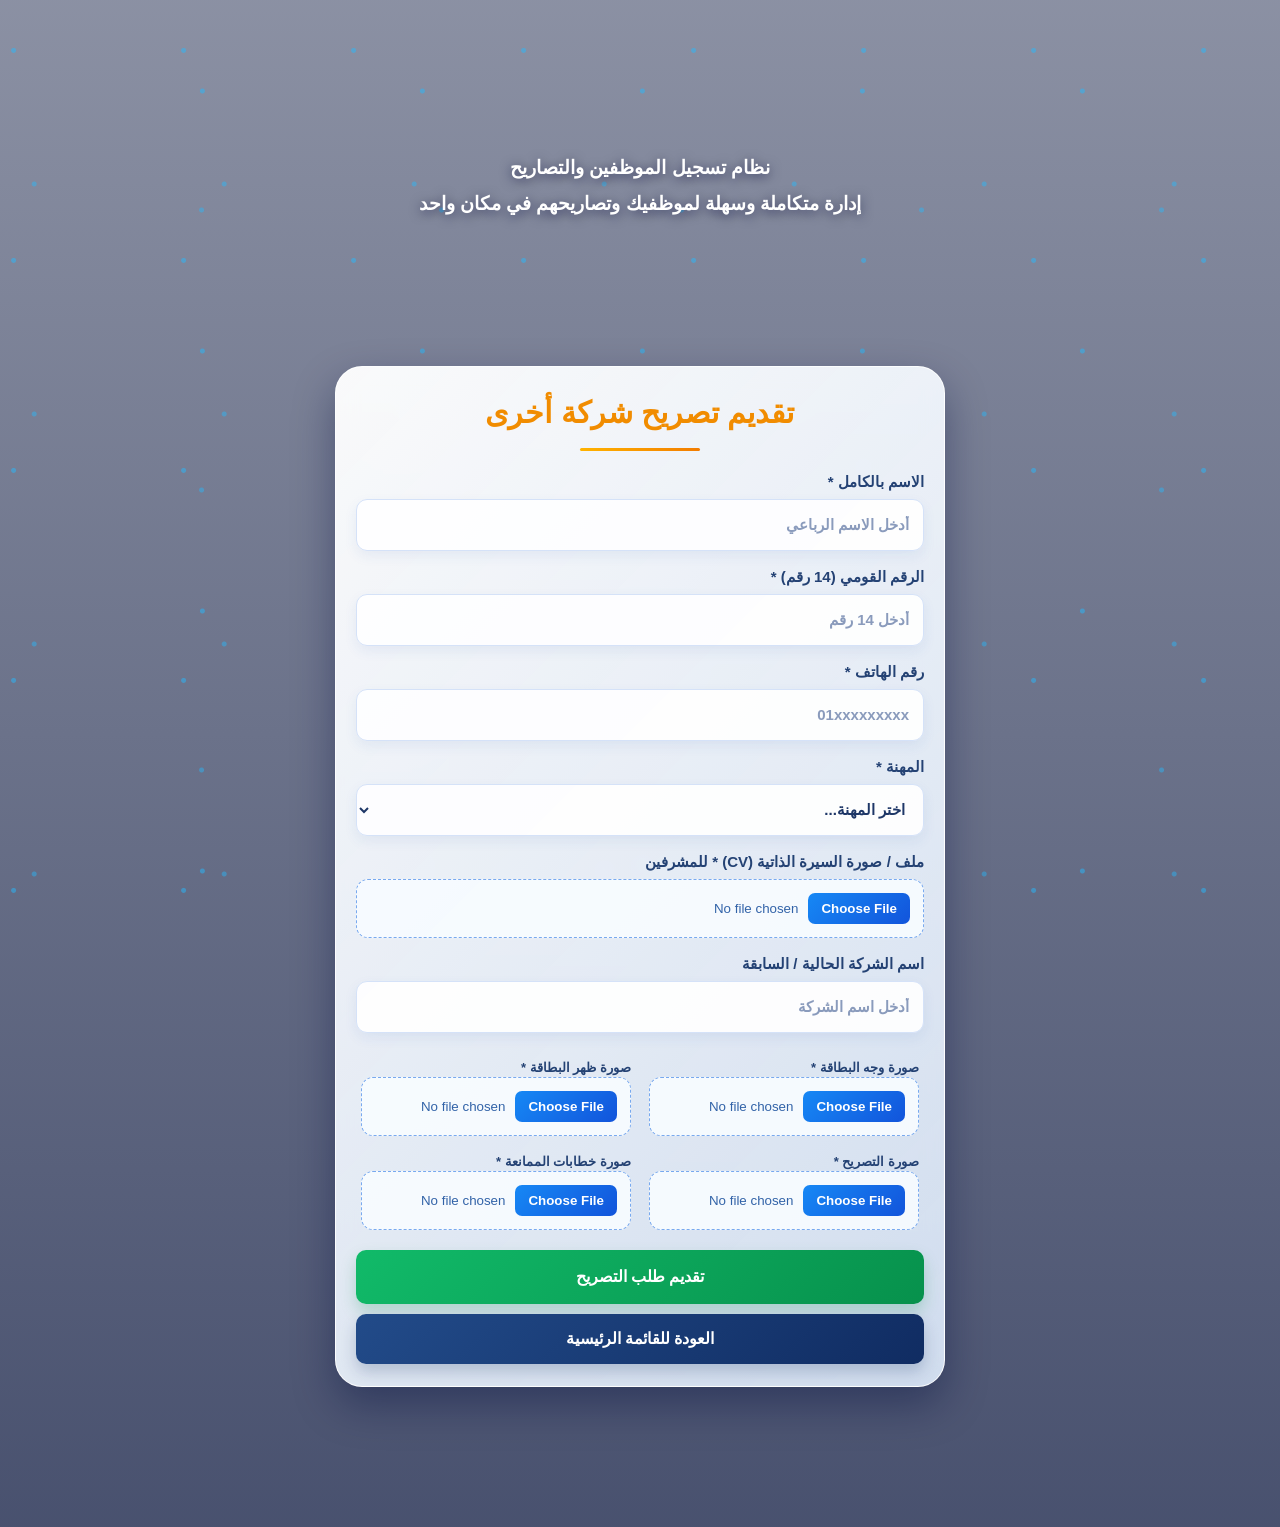
<file: permit.html>
<!DOCTYPE html>
<html lang="ar" dir="rtl">
<head>
    <meta charset="UTF-8">
    <meta name="viewport" content="width=device-width, initial-scale=1.0">
    <title>تقديم تصريح شركة أخرى | GPS COMPANY</title>
    <link rel="stylesheet" href="style.css">
</head>
<body class="permit-page">

    <main class="container">
        <section class="card">
            <h2 class="title">تقديم تصريح شركة أخرى</h2>

            <div id="errorBanner" style="display:none;"></div>
            <div id="loading">جاري تقديم البيانات... يرجى الانتظار</div>

            <form id="permitForm" onsubmit="event.preventDefault(); savePermit('تقديم ومعايا تصريح شركة ثانية');">
                <div class="form-group">
                    <label for="name">الاسم بالكامل *</label>
                    <input type="text" id="name" placeholder="أدخل الاسم الرباعي" required>
                </div>

                <div class="form-group">
                    <label for="nationalId">الرقم القومي (14 رقم) *</label>
                    <input type="text" id="nationalId" maxlength="14" placeholder="أدخل 14 رقم" required>
                </div>

                <div class="form-group">
                    <label for="phone">رقم الهاتف *</label>
                    <input type="text" id="phone" placeholder="01xxxxxxxxx" required>
                </div>

                <div class="form-group">
                    <label for="job">المهنة *</label>
                    <select id="job" required>
                        <option value="">اختر المهنة...</option>
                        <option value="فني">فني</option>
                        <option value="عامل">عامل</option>
                        <option value="سائق">سائق</option>
                        <option value="مهندس">مهندس</option>
                        <option value="مشرف شدة">مشرف شدة</option>
                        <option value="مشرف لحام">مشرف لحام</option>
                        <option value="مشرف عام">مشرف عام</option>
                        <option value="مشرف إنشائي">مشرف إنشائي</option>
                        <option value="أخرى">أخرى</option>
                    </select>
                </div>

                <div class="form-group" id="cvContainer">
                    <label for="cvInput">ملف / صورة السيرة الذاتية (CV) * للمشرفين</label>
                    <input type="file" id="cvInput" accept="image/*,.pdf" onchange="previewCv()">
                    <img id="cvPreview" class="preview-image" style="display:none;" alt="معاينة الـ CV">
                </div>

                <div class="form-group">
                    <label for="company">اسم الشركة الحالية / السابقة</label>
                    <input type="text" id="company" placeholder="أدخل اسم الشركة">
                </div>

                <div class="form-group">
                    <label for="front">صورة وجه البطاقة *</label>
                    <input type="file" id="front" accept="image/*" onchange="previewFront()" required>
                    <img id="frontPreview" class="preview-image" style="display:none;" alt="وجه البطاقة">
                </div>

                <div class="form-group">
                    <label for="back">صورة ظهر البطاقة *</label>
                    <input type="file" id="back" accept="image/*" onchange="previewBack()" required>
                    <img id="backPreview" class="preview-image" style="display:none;" alt="ظهر البطاقة">
                </div>

                <div class="form-group">
                    <label for="permit">صورة التصريح *</label>
                    <input type="file" id="permit" accept="image/*" onchange="previewPermit()" required>
                    <img id="permitPreview" class="preview-image" style="display:none;" alt="صورة التصريح">
                </div>

                <div class="form-group">
                    <label for="clearance">صورة خطابات الممانعة *</label>
                    <input type="file" id="clearance" accept="image/*" onchange="previewClearance()" required>
                    <img id="clearancePreview" class="preview-image" style="display:none;" alt="صورة الممانعة">
                </div>

                <button type="submit" id="submitBtn" class="btn btn-success">تقديم طلب التصريح</button>
                <button type="button" class="btn btn-secondary" onclick="location.href='index.html'">العودة للقائمة الرئيسية</button>
            </form>
        </section>
    </main>

    <script src="script.js"></script>
</body>
</html>
</file>
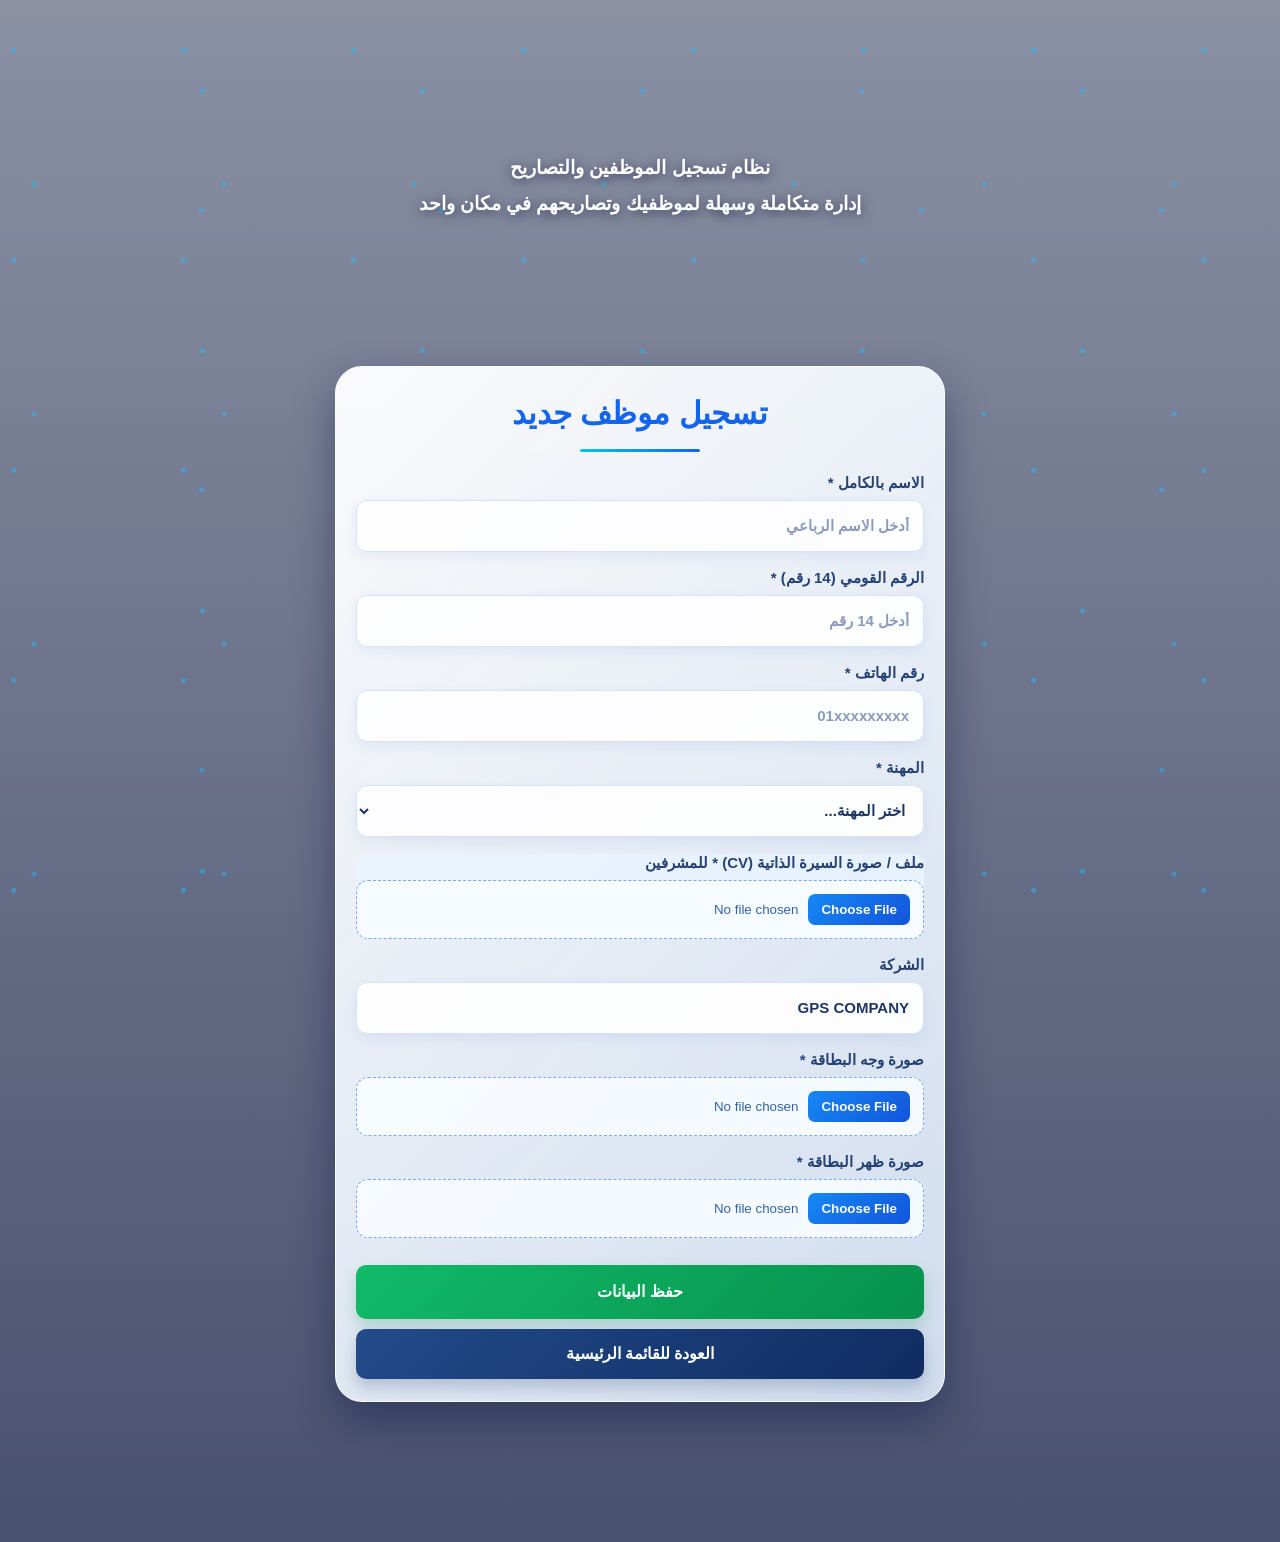
<file: register.html>
<!DOCTYPE html>
<html lang="ar" dir="rtl">
<head>
    <meta charset="UTF-8">
    <meta name="viewport" content="width=device-width, initial-scale=1.0">
    <title>تسجيل موظف جديد | GPS COMPANY</title>
    <link rel="stylesheet" href="style.css">
</head>
<body class="register-page">

    <main class="container">
        <section class="card">
            <h2 class="title">تسجيل موظف جديد</h2>

            <div id="errorBanner" style="display:none;"></div>
            <div id="loading">جاري حفظ البيانات... يرجى الانتظار</div>

            <form id="registerForm" onsubmit="event.preventDefault(); save();">
                <div class="form-group">
                    <label for="name">الاسم بالكامل *</label>
                    <input type="text" id="name" placeholder="أدخل الاسم الرباعي" required>
                </div>

                <div class="form-group">
                    <label for="nationalId">الرقم القومي (14 رقم) *</label>
                    <input type="text" id="nationalId" maxlength="14" placeholder="أدخل 14 رقم" required>
                </div>

                <div class="form-group">
                    <label for="phone">رقم الهاتف *</label>
                    <input type="text" id="phone" placeholder="01xxxxxxxxx" required>
                </div>

                <div class="form-group">
                    <label for="job">المهنة *</label>
                    <select id="job" required>
                        <option value="">اختر المهنة...</option>
                        <option value="فني">فني</option>
                        <option value="عامل">عامل</option>
                        <option value="سائق">سائق</option>
                        <option value="مهندس">مهندس</option>
                        <option value="مشرف شدة">مشرف شدة</option>
                        <option value="مشرف لحام">مشرف لحام</option>
                        <option value="مشرف عام">مشرف عام</option>
                        <option value="مشرف إنشائي">مشرف إنشائي</option>
                        <option value="أخرى">أخرى</option>
                    </select>
                </div>

                <div class="form-group" id="cvContainer">
                    <label for="cvInput">ملف / صورة السيرة الذاتية (CV) * للمشرفين</label>
                    <input type="file" id="cvInput" accept="image/*,.pdf" onchange="previewCv()">
                    <img id="cvPreview" class="preview-image" style="display:none;" alt="معاينة الـ CV">
                </div>

                <div class="form-group">
                    <label for="company">الشركة</label>
                    <input type="text" id="company" value="GPS COMPANY">
                </div>

                <div class="form-group">
                    <label for="front">صورة وجه البطاقة *</label>
                    <input type="file" id="front" accept="image/*" onchange="previewFront()" required>
                    <img id="frontPreview" class="preview-image" style="display:none;" alt="وجه البطاقة">
                </div>

                <div class="form-group">
                    <label for="back">صورة ظهر البطاقة *</label>
                    <input type="file" id="back" accept="image/*" onchange="previewBack()" required>
                    <img id="backPreview" class="preview-image" style="display:none;" alt="ظهر البطاقة">
                </div>

                <button type="submit" id="submitBtn" class="btn btn-success">حفظ البيانات</button>
                <button type="button" class="btn btn-secondary" onclick="location.href='index.html'">العودة للقائمة الرئيسية</button>
            </form>
        </section>
    </main>

    <script src="script.js"></script>
</body>
</html>
</file>
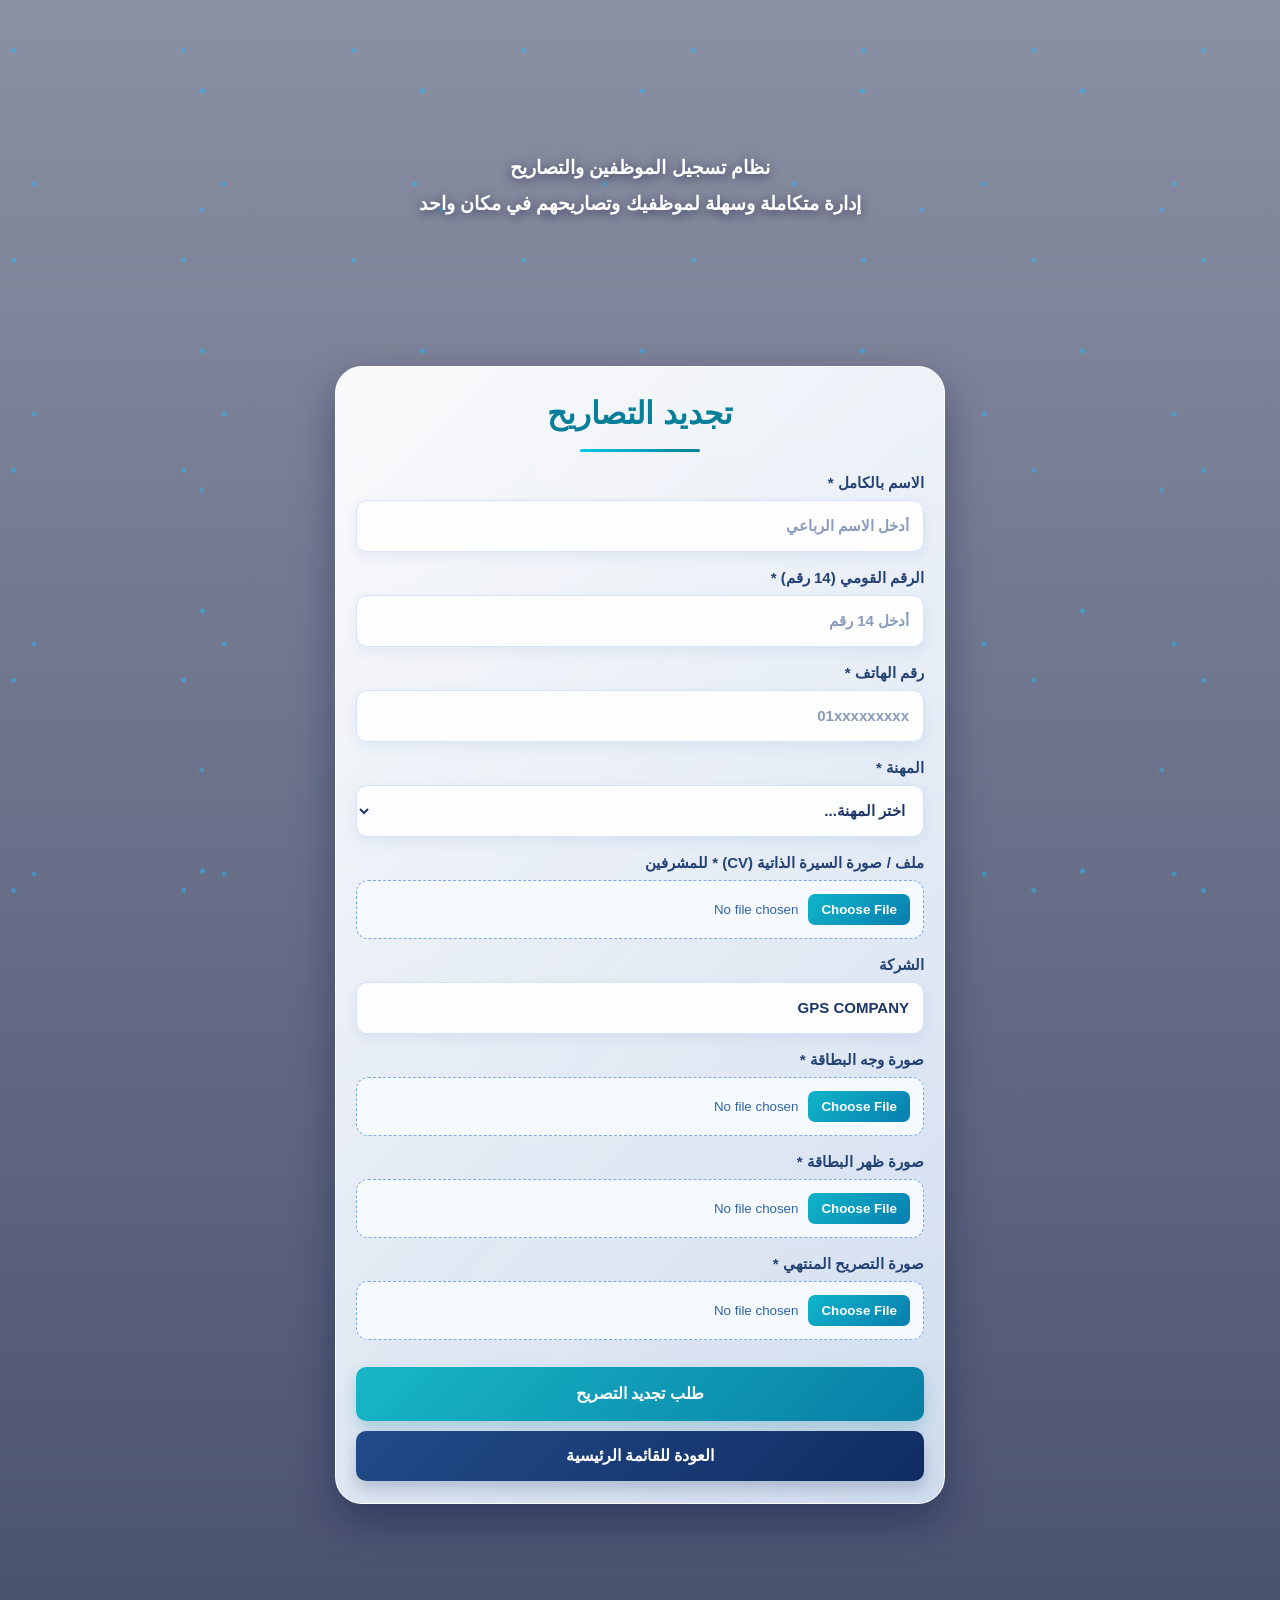
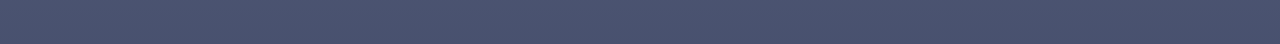
<file: renew.html>
<!DOCTYPE html>
<html lang="ar" dir="rtl">
<head>
    <meta charset="UTF-8">
    <meta name="viewport" content="width=device-width, initial-scale=1.0">
    <title>تجديد التصاريح | GPS COMPANY</title>
    <link rel="stylesheet" href="style.css">
</head>
<body class="renew-page">

    <main class="container">
        <section class="card">
            <h2 class="title">تجديد التصاريح</h2>

            <div id="errorBanner" style="display:none;"></div>
            <div id="loading">جاري تقديم طلب التجديد... يرجى الانتظار</div>

            <form id="renewForm" onsubmit="event.preventDefault(); saveRenewPermit();">
                <div class="form-group">
                    <label for="name">الاسم بالكامل *</label>
                    <input type="text" id="name" placeholder="أدخل الاسم الرباعي" required>
                </div>

                <div class="form-group">
                    <label for="nationalId">الرقم القومي (14 رقم) *</label>
                    <input type="text" id="nationalId" maxlength="14" placeholder="أدخل 14 رقم" required>
                </div>

                <div class="form-group">
                    <label for="phone">رقم الهاتف *</label>
                    <input type="text" id="phone" placeholder="01xxxxxxxxx" required>
                </div>

                <div class="form-group">
                    <label for="job">المهنة *</label>
                    <select id="job" required>
                        <option value="">اختر المهنة...</option>
                        <option value="فني">فني</option>
                        <option value="عامل">عامل</option>
                        <option value="سائق">سائق</option>
                        <option value="مهندس">مهندس</option>
                        <option value="مشرف شدة">مشرف شدة</option>
                        <option value="مشرف لحام">مشرف لحام</option>
                        <option value="مشرف عام">مشرف عام</option>
                        <option value="مشرف إنشائي">مشرف إنشائي</option>
                        <option value="أخرى">أخرى</option>
                    </select>
                </div>

                <div class="form-group" id="cvContainer">
                    <label for="cvInput">ملف / صورة السيرة الذاتية (CV) * للمشرفين</label>
                    <input type="file" id="cvInput" accept="image/*,.pdf" onchange="previewCv()">
                    <img id="cvPreview" class="preview-image" style="display:none;" alt="معاينة الـ CV">
                </div>

                <div class="form-group">
                    <label for="company">الشركة</label>
                    <input type="text" id="company" value="GPS COMPANY">
                </div>

                <div class="form-group">
                    <label for="front">صورة وجه البطاقة *</label>
                    <input type="file" id="front" accept="image/*" onchange="previewFront()" required>
                    <img id="frontPreview" class="preview-image" style="display:none;" alt="وجه البطاقة">
                </div>

                <div class="form-group">
                    <label for="back">صورة ظهر البطاقة *</label>
                    <input type="file" id="back" accept="image/*" onchange="previewBack()" required>
                    <img id="backPreview" class="preview-image" style="display:none;" alt="ظهر البطاقة">
                </div>

                <div class="form-group">
                    <label for="permit">صورة التصريح المنتهي *</label>
                    <input type="file" id="permit" accept="image/*" onchange="previewPermit()" required>
                    <img id="permitPreview" class="preview-image" style="display:none;" alt="التصريح المنتهي">
                </div>

                <button type="submit" id="submitBtn" class="btn btn-success">طلب تجديد التصريح</button>
                <button type="button" class="btn btn-secondary" onclick="location.href='index.html'">العودة للقائمة الرئيسية</button>
            </form>
        </section>
    </main>

    <script src="script.js"></script>
</body>
</html>
</file>
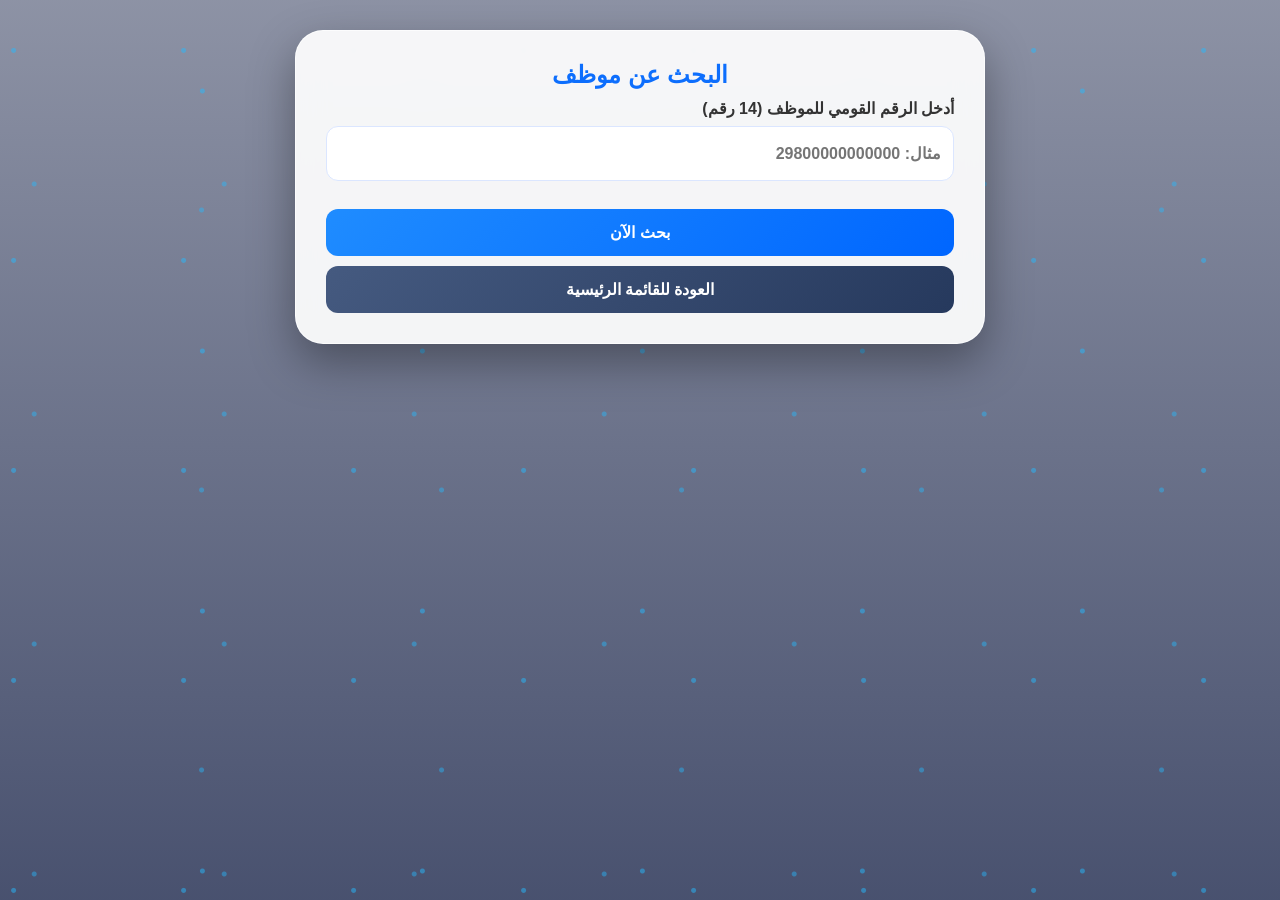
<file: search.html>
<!DOCTYPE html>
<html lang="ar" dir="rtl">
<head>
    <meta charset="UTF-8">
    <meta name="viewport" content="width=device-width, initial-scale=1.0">
    <title>البحث عن موظف | GPS COMPANY</title>
    <link rel="stylesheet" href="style.css">
</head>
<body class="search-page">

    <main class="container">
        <section class="card">
            <h2 class="title">البحث عن موظف</h2>

            <div id="errorBanner" style="display:none;"></div>
            <div id="loading">جاري البحث... يرجى الانتظار</div>

            <div class="form-group">
                <label for="searchId">أدخل الرقم القومي للموظف (14 رقم)</label>
                <input type="text" id="searchId" maxlength="14" placeholder="مثال: 29800000000000">
            </div>

            <button type="button" class="btn btn-primary" onclick="searchRecord()">بحث الآن</button>
            <button type="button" class="btn btn-secondary" onclick="location.href='index.html'">العودة للقائمة الرئيسية</button>

            <div id="result"></div>
        </section>
    </main>

    <script src="script.js"></script>
</body>
</html>
</file>
<file: style.css>
* {
    margin: 0;
    padding: 0;
    box-sizing: border-box;
    font-family: Tahoma, Arial, sans-serif;
}

body {
    background: #f5f7fa;
    direction: rtl;
    color: #333;
}

.container {
    width: 100%;
    display: flex;
    justify-content: center;
    align-items: flex-start;
    padding: 40px 15px;
}

.card {
    width: 700px;
    max-width: 100%;
    background: #fff;
    border-radius: 12px;
    padding: 30px;
    box-shadow: 0 5px 20px rgba(0, 0, 0, .15);
}

.title {
    text-align: center;
    color: #0d6efd;
    margin-bottom: 10px;
}

.subtitle {
    text-align: center;
    color: #666;
    margin-bottom: 25px;
}

.form-group {
    margin-bottom: 18px;
}

label {
    display: block;
    margin-bottom: 8px;
    font-weight: bold;
}

input[type=text], select {
    width: 100%;
    padding: 12px;
    border: 1px solid #ccc;
    border-radius: 8px;
    font-size: 15px;
}

input[type=text]:focus, select:focus {
    border-color: #0d6efd;
    outline: none;
}

input[type=file] {
    width: 100%;
    padding: 10px;
    border: 1px solid #ddd;
    border-radius: 8px;
}

button {
    width: 100%;
    padding: 14px;
    border: none;
    border-radius: 8px;
    cursor: pointer;
    font-size: 16px;
    margin-top: 10px;
    transition: .3s;
}

.btn-success {
    background: #198754;
    color: #fff;
}

.btn-success:hover {
    background: #157347;
}

.btn-primary {
    background: #0d6efd;
    color: #fff;
}

.btn-primary:hover {
    background: #0b5ed7;
}

.btn-warning {
    background: #ffc107;
    color: #000;
}

.btn-warning:hover {
    background: #e0a800;
}

.btn-secondary {
    background: #6c757d;
    color: #fff;
}

.btn-secondary:hover {
    background: #565e64;
}

.menu button {
    margin-bottom: 15px;
}

.preview-image {
    width: 220px;
    display: block;
    margin: 15px auto;
    border: 2px solid #ddd;
    border-radius: 10px;
}

.result-image {
    width: 280px;
    display: block;
    margin: 15px auto;
    border: 2px solid #ddd;
    border-radius: 10px;
}

.table {
    width: 100%;
    border-collapse: collapse;
    margin-top: 20px;
}

.table td {
    border: 1px solid #ddd;
    padding: 10px;
}

.table tr:nth-child(even) {
    background: #f8f8f8;
}

.result-card {
    margin-top: 20px;
    padding: 15px;
    border: 1px solid #ddd;
    border-radius: 10px;
}

#loading {
    display: none;
    text-align: center;
    margin-top: 20px;
    font-size: 18px;
    color: #0d6efd;
    font-weight: bold;
}

.footer {
    text-align: center;
    color: #888;
    margin-top: 20px;
    font-size: 14px;
}

body.home-page {
    min-height: 100dvh;
    overflow-x: hidden;
    color: #10275a;
    background:
        linear-gradient(rgba(2, 20, 70, .40), rgba(2, 20, 70, .68)),
        url("https://images.unsplash.com/photo-1614279629245-d7a138f035f0?q=80&w=1548&auto=format&fit=crop&ixlib=rb-4.1.0&ixid=M3wxMjA3fDB8MHxwaG90by1wYWdlfHx8fGVufDB8fHx8fA%3D%3D")
        center center / cover no-repeat;
}

body.home-page::before {
    content: "";
    position: fixed;
    inset: 0;
    z-index: 0;
    pointer-events: none;
    opacity: .28;
    background:
        radial-gradient(circle at 10% 75%, #69d7ff 0 2px, transparent 3px),
        radial-gradient(circle at 90% 23%, #69d7ff 0 2px, transparent 3px);
    background-size: 145px 165px, 190px 220px;
}

.home-page .container {
    position: relative;
    z-index: 1;
    min-height: 100dvh;
    align-items: center;
    padding: 28px 16px 22px;
}

.home-shell {
    width: min(100%, 700px);
}

.home-hero {
    padding: 5px 12px 26px;
    text-align: center;
    color: #fff;
}

.hero-logo,
.welcome-brand {
    display: flex;
    flex-direction: column;
    align-items: center;
}

.logo-symbol,
.welcome-logo,
.footer-logo {
    display: grid;
    place-items: center;
    color: #fff;
    font-family: Arial, sans-serif;
    font-weight: 900;
    line-height: 1;
    background: linear-gradient(135deg, #129fff, #0056d9 55%, #02bf9c);
    box-shadow: 0 8px 22px rgba(3, 126, 232, .30);
}

.logo-symbol {
    width: 68px;
    height: 68px;
    margin-bottom: 7px;
    border-radius: 23px 12px 23px 12px;
    font-size: 42px;
    transform: rotate(-8deg);
}

.hero-logo strong {
    font: 800 31px Arial, sans-serif;
    letter-spacing: 2px;
}

.hero-logo small {
    margin-top: 3px;
    color: #24d5ff;
    font: 800 13px Arial, sans-serif;
    letter-spacing: 4px;
}

.home-page .title {
    margin: 25px 0 9px;
    color: #fff;
    font-size: clamp(25px, 6.6vw, 43px);
    line-height: 1.35;
    text-shadow: 0 3px 14px rgba(0, 21, 72, .24);
}

.hero-description {
    color: #deecff;
    font-size: clamp(15px, 3.8vw, 21px);
    line-height: 1.7;
}

.hero-accent {
    display: flex;
    align-items: center;
    justify-content: center;
    gap: 9px;
    margin-top: 17px;
}

.hero-accent span {
    width: 48px;
    height: 5px;
    border-radius: 50px;
    background: linear-gradient(90deg, #00c5d9, #1664fb);
}

.hero-accent i {
    width: 8px;
    height: 8px;
    border-radius: 50%;
    background: #1468ff;
}

.home-page .card {
    width: 100%;
    padding: 28px 16px 18px;
    border: 1px solid rgba(255, 255, 255, .78);
    border-radius: 29px;
    background: linear-gradient(135deg, rgba(255, 255, 255, .96), rgba(235, 244, 255, .86));
    box-shadow: 0 18px 35px rgba(0, 16, 62, .34);
}

.welcome-logo {
    width: 56px;
    height: 56px;
    margin-bottom: 13px;
    border-radius: 18px 9px 18px 9px;
    font-size: 33px;
    transform: rotate(-8deg);
}

.welcome-brand p {
    margin-bottom: 3px;
    color: #354d80;
    font-size: 18px;
    font-weight: 700;
}

.welcome-brand h2 {
    margin: 0;
    font: 800 clamp(26px, 7vw, 38px) Arial, sans-serif;
    background: linear-gradient(90deg, #1554df, #00a9c3);
    -webkit-background-clip: text;
    background-clip: text;
    color: transparent;
}

.home-page .subtitle {
    display: flex;
    align-items: center;
    justify-content: center;
    gap: 11px;
    margin: 13px 0 20px;
    color: #2e477b;
    font-size: 18px;
    font-weight: 700;
}

.home-page .subtitle::before,
.home-page .subtitle::after {
    content: "";
    width: 39px;
    height: 1px;
    background: #91abe0;
}

.home-page .menu {
    display: grid;
    gap: 12px;
}

.home-page .menu .menu-item {
    display: grid;
    grid-template-columns: 72px 1fr 42px;
    align-items: center;
    gap: 10px;
    min-height: 103px;
    width: 100%;
    margin: 0;
    padding: 12px;
    overflow: hidden;
    border: 1px solid rgba(255, 255, 255, .9);
    border-radius: 23px;
    color: #183361;
    text-align: right;
    background: linear-gradient(120deg, rgba(255,255,255,.98), rgba(230,240,255,.88));
    box-shadow: 0 10px 22px rgba(30, 74, 142, .10);
}

.home-page .menu .menu-item:hover {
    transform: translateY(-3px);
    box-shadow: 0 13px 26px rgba(18, 69, 147, .20);
}

.home-page .menu .menu-item:active {
    transform: scale(.985);
}

.service-icon {
    display: grid;
    place-items: center;
    width: 72px;
    height: 72px;
    border-radius: 19px;
    color: #fff;
    font-family: Arial, sans-serif;
    font-size: 48px;
    font-weight: bold;
    line-height: 1;
    box-shadow: 0 9px 16px rgba(6, 70, 175, .25);
}

.service-copy {
    min-width: 0;
}

.service-copy strong,
.service-copy small {
    display: block;
}

.service-copy strong {
    margin-bottom: 7px;
    font-size: clamp(19px, 5vw, 26px);
    line-height: 1.2;
}

.service-copy small {
    color: #344d7b;
    font-size: clamp(12px, 3.25vw, 15px);
    line-height: 1.45;
}

.service-arrow {
    display: grid;
    place-items: center;
    width: 38px;
    height: 38px;
    border-radius: 50%;
    background: #fff;
    color: #185ce4;
    box-shadow: 0 5px 12px rgba(25, 69, 141, .17);
    font-family: Arial, sans-serif;
    font-size: 39px;
    line-height: 1;
}

.home-page .btn-success .service-icon {
    background: linear-gradient(135deg, #10c66a, #00984a);
}

.home-page .btn-success .service-copy strong,
.home-page .btn-success .service-arrow {
    color: #009b4d;
}

.home-page .btn-primary .service-icon {
    background: linear-gradient(135deg, #2185ff, #0048df);
}

.home-page .btn-primary .service-copy strong {
    color: #1158e4;
}

.home-page .btn-warning .service-icon {
    background: linear-gradient(135deg, #ffc21a, #ff8700);
}

.home-page .btn-warning .service-copy strong,
.home-page .btn-warning .service-arrow {
    color: #f08b00;
}

.home-page .btn-info .service-icon {
    background: linear-gradient(135deg, #506a9d, #112754);
}

.home-page .btn-info .service-copy strong,
.home-page .btn-info .service-arrow {
    color: #2c477d;
}

.home-footer {
    display: flex;
    align-items: center;
    justify-content: space-between;
    gap: 18px;
    margin-top: 22px;
    padding: 18px 7px 0;
    border-top: 1px solid rgba(111, 190, 255, .25);
    color: #fff;
}

.footer-brand {
    display: flex;
    align-items: center;
    gap: 10px;
}

.footer-logo {
    width: 43px;
    height: 43px;
    border-radius: 14px 7px 14px 7px;
    font-size: 25px;
}

.footer-brand strong,
.footer-brand small {
    display: block;
}

.footer-brand strong {
    font: 700 15px Arial, sans-serif;
}

.footer-brand small {
    margin-top: 4px;
    color: #36d7f3;
    font-size: 11px;
}

.home-footer p {
    margin: 0;
    font-size: 12px;
    line-height: 1.8;
    text-align: left;
}

@media (max-width: 768px) {
    .card {
        width: 100%;
        padding: 20px;
    }

    button {
        font-size: 15px;
    }

    .preview-image,
    .result-image {
        width: 100%;
    }
}

@media (max-width: 390px) {
    .home-page .container {
        padding-right: 11px;
        padding-left: 11px;
    }

    .home-page .card {
        padding: 24px 11px 14px;
        border-radius: 25px;
    }

    .home-page .menu .menu-item {
        grid-template-columns: 61px 1fr 34px;
        min-height: 91px;
        gap: 7px;
        padding: 10px;
        border-radius: 19px;
    }

    .service-icon {
        width: 61px;
        height: 61px;
        border-radius: 17px;
        font-size: 42px;
    }

    .service-arrow {
        width: 33px;
        height: 33px;
        font-size: 34px;
    }

    .home-footer {
        gap: 10px;
    }
}

body.register-page {
    min-height: 100dvh;
    overflow-x: hidden;
    background:
        linear-gradient(rgba(2, 14, 55, .46), rgba(2, 14, 55, .72)),
        url("https://drive.google.com/thumbnail?id=1J8L55XgT49KP5beqo7jLtJAoBM3Y6TzQ&sz=w1600")
        center center / cover no-repeat;
    color: #17356d;
}

body.register-page::before {
    content: "";
    position: fixed;
    inset: 0;
    z-index: 0;
    pointer-events: none;
    background:
        radial-gradient(circle at 8% 24%, rgba(38, 186, 255, .9) 0 2px, transparent 3px),
        radial-gradient(circle at 92% 35%, rgba(38, 186, 255, .9) 0 2px, transparent 3px),
        radial-gradient(circle at 18% 80%, rgba(38, 186, 255, .8) 0 2px, transparent 3px),
        radial-gradient(circle at 84% 75%, rgba(38, 186, 255, .8) 0 2px, transparent 3px);
    background-size: 170px 210px, 220px 260px, 190px 230px, 240px 280px;
    opacity: .55;
}

.register-page .container {
    position: relative;
    z-index: 1;
    display: flex;
    flex-direction: column;
    align-items: center;
    padding: 28px 16px 40px;
}

.register-page .container::before {
    content: "نظام تسجيل الموظفين والتصاريح\A إدارة متكاملة وسهلة لموظفيك وتصاريحهم في مكان واحد";
    white-space: pre-line;
    display: block;
    width: min(100%, 620px);
    min-height: 190px;
    padding: 122px 12px 22px;
    margin-bottom: 4px;
    text-align: center;
    color: #fff;
    font-size: clamp(14px, 3.6vw, 19px);
    font-weight: 700;
    line-height: 1.9;
    text-shadow: 0 2px 12px rgba(0, 15, 61, .65);
    background:
        url("https://drive.google.com/thumbnail?id=1kGjUhjS3uuabfRTP-W4t0Sk9fEw4JsBb&sz=w1000")
        center 4px / 175px 112px no-repeat;
}

.register-page .card {
    width: min(100%, 610px);
    padding: 26px 20px 22px;
    border: 1px solid rgba(255, 255, 255, .9);
    border-radius: 27px;
    background: linear-gradient(135deg, rgba(255, 255, 255, .96), rgba(226, 239, 255, .88));
    box-shadow: 0 18px 42px rgba(0, 14, 61, .38);
    backdrop-filter: blur(10px);
}

.register-page .card .title {
    position: relative;
    margin-bottom: 22px;
    padding: 0 0 17px;
    color: #1465e9;
    font-size: clamp(23px, 6vw, 31px);
    line-height: 1.35;
}

.register-page .card .title::after {
    content: "";
    position: absolute;
    right: 50%;
    bottom: 0;
    width: 120px;
    height: 3px;
    border-radius: 99px;
    background: linear-gradient(90deg, #00c8e8, #1565eb);
    transform: translateX(50%);
}

.register-page .card > hr,
.register-page form > hr {
    height: 1px;
    margin: 20px 0;
    border: 0;
    background: #b7d1f6;
}

.register-page .form-group {
    margin-bottom: 17px;
}

.register-page label {
    margin-bottom: 8px;
    color: #244274;
    font-size: 15px;
    font-weight: 800;
}

.register-page input[type=text],
.register-page select,
.register-page .custom-job-select {
    width: 100%;
    min-height: 52px;
    padding: 12px 14px !important;
    border: 1px solid #d5e2f8 !important;
    border-radius: 11px !important;
    color: #1e3767 !important;
    font-size: 15px !important;
    font-weight: 600 !important;
    background: rgba(255, 255, 255, .92) !important;
    box-shadow: 0 5px 13px rgba(40, 94, 175, .08) !important;
}

.register-page input[type=text]::placeholder {
    color: #8a9bbc;
}

.register-page input[type=text]:focus,
.register-page select:focus,
.register-page .custom-job-select:focus {
    border-color: #1685f2 !important;
    box-shadow: 0 0 0 3px rgba(22, 133, 242, .16) !important;
    outline: none;
}

.register-page input[type=file] {
    width: 100%;
    padding: 13px;
    border: 1px dashed #78a9ef;
    border-radius: 12px;
    color: #3263a8;
    background: rgba(248, 252, 255, .9);
    cursor: pointer;
}

.register-page input[type=file]::file-selector-button {
    margin-left: 10px;
    padding: 8px 13px;
    border: 0;
    border-radius: 7px;
    color: #fff;
    font-family: Tahoma, Arial, sans-serif;
    font-weight: bold;
    background: linear-gradient(135deg, #1688f5, #1254db);
    cursor: pointer;
}

.register-page #cvContainer {
    border-color: #3c8dfa !important;
    border-radius: 13px !important;
    background: rgba(233, 244, 255, .86) !important;
}

.register-page .preview-img {
    max-width: 100%;
    max-height: 180px;
    margin: 12px auto 0;
    border: 1px solid #b7d4ff;
    border-radius: 10px;
    box-shadow: 0 7px 16px rgba(24, 86, 175, .12);
}

.register-page .alert-custom {
    border-radius: 12px;
    box-shadow: 0 7px 16px rgba(19, 59, 120, .1);
}

.register-page #submitBtn {
    min-height: 54px;
    margin-top: 10px !important;
    border-radius: 10px;
    font-weight: 800;
    background: linear-gradient(135deg, #11ba69, #07914c);
    box-shadow: 0 8px 16px rgba(0, 136, 69, .22);
}

.register-page #submitBtn:hover {
    background: linear-gradient(135deg, #0ba95e, #067c40);
}

.register-page .btn-secondary {
    min-height: 50px;
    border-radius: 10px;
    font-weight: 800;
    background: linear-gradient(135deg, #224b89, #102c62);
    box-shadow: 0 8px 16px rgba(7, 35, 83, .2);
}

.register-page .btn-secondary:hover {
    background: linear-gradient(135deg, #183e78, #0b214c);
}

.register-page #loading {
    color: #1565e5 !important;
}

@media (max-width: 480px) {
    .register-page .container {
        padding: 18px 11px 28px;
    }

    .register-page .container::before {
        min-height: 164px;
        padding-top: 105px;
        margin-bottom: 0;
        font-size: 14px;
        background-size: 145px 94px;
        background-position: center 2px;
    }

    .register-page .card {
        padding: 22px 13px 17px;
        border-radius: 22px;
    }

    .register-page .card .title {
        font-size: 24px;
    }

    .register-page label {
        font-size: 14px;
    }
}

body.permit-page {
    min-height: 100dvh;
    overflow-x: hidden;
    background:
        linear-gradient(rgba(2, 14, 55, .46), rgba(2, 14, 55, .72)),
        url("https://drive.google.com/thumbnail?id=1J8L55XgT49KP5beqo7jLtJAoBM3Y6TzQ&sz=w1600")
        center center / cover no-repeat;
    color: #17356d;
}

body.permit-page::before {
    content: "";
    position: fixed;
    inset: 0;
    z-index: 0;
    pointer-events: none;
    opacity: .55;
    background:
        radial-gradient(circle at 8% 24%, rgba(38, 186, 255, .9) 0 2px, transparent 3px),
        radial-gradient(circle at 92% 35%, rgba(38, 186, 255, .9) 0 2px, transparent 3px),
        radial-gradient(circle at 18% 80%, rgba(38, 186, 255, .8) 0 2px, transparent 3px),
        radial-gradient(circle at 84% 75%, rgba(38, 186, 255, .8) 0 2px, transparent 3px);
    background-size: 170px 210px, 220px 260px, 190px 230px, 240px 280px;
}

.permit-page .container {
    position: relative;
    z-index: 1;
    display: flex;
    flex-direction: column;
    align-items: center;
    padding: 28px 16px 40px;
}

.permit-page .container::before {
    content: "نظام تسجيل الموظفين والتصاريح\A إدارة متكاملة وسهلة لموظفيك وتصاريحهم في مكان واحد";
    white-space: pre-line;
    display: block;
    width: min(100%, 620px);
    min-height: 190px;
    padding: 122px 12px 22px;
    margin-bottom: 4px;
    text-align: center;
    color: #fff;
    font-size: clamp(14px, 3.6vw, 19px);
    font-weight: 700;
    line-height: 1.9;
    text-shadow: 0 2px 12px rgba(0, 15, 61, .65);
    background:
        url("https://drive.google.com/thumbnail?id=1kGjUhjS3uuabfRTP-W4t0Sk9fEw4JsBb&sz=w1000")
        center 4px / 175px 112px no-repeat;
}

.permit-page .card {
    width: min(100%, 610px);
    padding: 26px 20px 22px;
    border: 1px solid rgba(255, 255, 255, .9);
    border-radius: 27px;
    background: linear-gradient(135deg, rgba(255, 255, 255, .96), rgba(226, 239, 255, .88));
    box-shadow: 0 18px 42px rgba(0, 14, 61, .38);
    backdrop-filter: blur(10px);
}

.permit-page .card .title {
    position: relative;
    margin-bottom: 22px;
    padding: 0 0 17px;
    color: #f18c00;
    font-size: clamp(22px, 5.7vw, 30px);
    line-height: 1.35;
}

.permit-page .card .title::after {
    content: "";
    position: absolute;
    right: 50%;
    bottom: 0;
    width: 120px;
    height: 3px;
    border-radius: 99px;
    background: linear-gradient(90deg, #ffb300, #f27c00);
    transform: translateX(50%);
}

.permit-page .card > hr {
    height: 1px;
    margin: 20px 0;
    border: 0;
    background: #b7d1f6;
}

.permit-page .form-group {
    margin-bottom: 17px;
}

.permit-page label {
    margin-bottom: 8px;
    color: #244274;
    font-size: 15px;
    font-weight: 800;
}

.permit-page input[type=text],
.permit-page select,
.permit-page .custom-job-select {
    width: 100%;
    min-height: 52px;
    padding: 12px 14px !important;
    border: 1px solid #d5e2f8 !important;
    border-radius: 11px !important;
    color: #1e3767 !important;
    font-size: 15px !important;
    font-weight: 600 !important;
    background: rgba(255, 255, 255, .92) !important;
    box-shadow: 0 5px 13px rgba(40, 94, 175, .08) !important;
}

.permit-page input[type=text]::placeholder {
    color: #8a9bbc;
}

.permit-page input[type=text]:focus,
.permit-page select:focus,
.permit-page .custom-job-select:focus {
    border-color: #1685f2 !important;
    box-shadow: 0 0 0 3px rgba(22, 133, 242, .16) !important;
    outline: none;
}

.permit-page input[type=file] {
    width: 100%;
    padding: 13px;
    border: 1px dashed #78a9ef;
    border-radius: 12px;
    color: #3263a8;
    background: rgba(248, 252, 255, .9);
    cursor: pointer;
}

.permit-page input[type=file]::file-selector-button {
    margin-left: 10px;
    padding: 8px 13px;
    border: 0;
    border-radius: 7px;
    color: #fff;
    font-family: Tahoma, Arial, sans-serif;
    font-weight: bold;
    background: linear-gradient(135deg, #1688f5, #1254db);
    cursor: pointer;
}

.permit-page .preview-image {
    max-width: 100%;
    max-height: 180px;
    margin: 12px auto 0;
    border: 1px solid #b7d4ff;
    border-radius: 10px;
    box-shadow: 0 7px 16px rgba(24, 86, 175, .12);
}

.permit-page .alert-banner,
.permit-page .alert-banner-success {
    border-radius: 12px;
    box-shadow: 0 7px 16px rgba(19, 59, 120, .1);
}

.permit-page .btn-success {
    min-height: 54px;
    margin-top: 10px;
    border-radius: 10px;
    font-weight: 800;
    background: linear-gradient(135deg, #11ba69, #07914c);
    box-shadow: 0 8px 16px rgba(0, 136, 69, .22);
}

.permit-page .btn-success:hover {
    background: linear-gradient(135deg, #0ba95e, #067c40);
}

.permit-page .btn-secondary {
    min-height: 50px;
    border-radius: 10px;
    font-weight: 800;
    background: linear-gradient(135deg, #224b89, #102c62);
    box-shadow: 0 8px 16px rgba(7, 35, 83, .2);
}

.permit-page .btn-secondary:hover {
    background: linear-gradient(135deg, #183e78, #0b214c);
}

.permit-page #loading {
    color: #1565e5 !important;
}

@media (max-width: 480px) {
    .permit-page .container {
        padding: 18px 11px 28px;
    }

    .permit-page .container::before {
        min-height: 164px;
        padding-top: 105px;
        margin-bottom: 0;
        font-size: 14px;
        background-size: 145px 94px;
        background-position: center 2px;
    }

    .permit-page .card {
        padding: 22px 13px 17px;
        border-radius: 22px;
    }

    .permit-page .card .title {
        font-size: 23px;
    }

    .permit-page label {
        font-size: 14px;
    }
}

body.renew-page {
    min-height: 100dvh;
    overflow-x: hidden;
    background:
        linear-gradient(rgba(2, 14, 55, .46), rgba(2, 14, 55, .72)),
        url("https://drive.google.com/thumbnail?id=1J8L55XgT49KP5beqo7jLtJAoBM3Y6TzQ&sz=w1600")
        center center / cover no-repeat;
    color: #17356d;
}

body.renew-page::before {
    content: "";
    position: fixed;
    inset: 0;
    z-index: 0;
    pointer-events: none;
    opacity: .55;
    background:
        radial-gradient(circle at 8% 24%, rgba(38, 186, 255, .9) 0 2px, transparent 3px),
        radial-gradient(circle at 92% 35%, rgba(38, 186, 255, .9) 0 2px, transparent 3px),
        radial-gradient(circle at 18% 80%, rgba(38, 186, 255, .8) 0 2px, transparent 3px),
        radial-gradient(circle at 84% 75%, rgba(38, 186, 255, .8) 0 2px, transparent 3px);
    background-size: 170px 210px, 220px 260px, 190px 230px, 240px 280px;
}

.renew-page .container {
    position: relative;
    z-index: 1;
    display: flex;
    flex-direction: column;
    align-items: center;
    padding: 28px 16px 40px;
}

.renew-page .container::before {
    content: "نظام تسجيل الموظفين والتصاريح\A إدارة متكاملة وسهلة لموظفيك وتصاريحهم في مكان واحد";
    white-space: pre-line;
    display: block;
    width: min(100%, 620px);
    min-height: 190px;
    padding: 122px 12px 22px;
    margin-bottom: 4px;
    text-align: center;
    color: #fff;
    font-size: clamp(14px, 3.6vw, 19px);
    font-weight: 700;
    line-height: 1.9;
    text-shadow: 0 2px 12px rgba(0, 15, 61, .65);
    background:
        url("https://drive.google.com/thumbnail?id=1kGjUhjS3uuabfRTP-W4t0Sk9fEw4JsBb&sz=w1000")
        center 4px / 175px 112px no-repeat;
}

.renew-page .card {
    width: min(100%, 610px);
    padding: 26px 20px 22px;
    border: 1px solid rgba(255, 255, 255, .9);
    border-radius: 27px;
    background: linear-gradient(135deg, rgba(255, 255, 255, .96), rgba(226, 239, 255, .88));
    box-shadow: 0 18px 42px rgba(0, 14, 61, .38);
    backdrop-filter: blur(10px);
}

.renew-page .card .title {
    position: relative;
    margin-bottom: 22px;
    padding: 0 0 17px;
    color: #087f99;
    font-size: clamp(23px, 5.8vw, 31px);
    line-height: 1.35;
}

.renew-page .card .title::after {
    content: "";
    position: absolute;
    right: 50%;
    bottom: 0;
    width: 120px;
    height: 3px;
    border-radius: 99px;
    background: linear-gradient(90deg, #00c8e8, #087f99);
    transform: translateX(50%);
}

.renew-page .card > hr {
    height: 1px;
    margin: 20px 0;
    border: 0;
    background: #b7d1f6;
}

.renew-page .form-group {
    margin-bottom: 17px;
}

.renew-page label {
    margin-bottom: 8px;
    color: #244274;
    font-size: 15px;
    font-weight: 800;
}

.renew-page input[type=text],
.renew-page select,
.renew-page .custom-job-select {
    width: 100%;
    min-height: 52px;
    padding: 12px 14px !important;
    border: 1px solid #d5e2f8 !important;
    border-radius: 11px !important;
    color: #1e3767 !important;
    font-size: 15px !important;
    font-weight: 600 !important;
    background: rgba(255, 255, 255, .92) !important;
    box-shadow: 0 5px 13px rgba(40, 94, 175, .08) !important;
}

.renew-page input[type=text]::placeholder {
    color: #8a9bbc;
}

.renew-page input[type=text]:focus,
.renew-page select:focus,
.renew-page .custom-job-select:focus {
    border-color: #00a9c2 !important;
    box-shadow: 0 0 0 3px rgba(0, 169, 194, .16) !important;
    outline: none;
}

.renew-page input[type=file] {
    width: 100%;
    padding: 13px;
    border: 1px dashed #78a9ef;
    border-radius: 12px;
    color: #3263a8;
    background: rgba(248, 252, 255, .9);
    cursor: pointer;
}

.renew-page input[type=file]::file-selector-button {
    margin-left: 10px;
    padding: 8px 13px;
    border: 0;
    border-radius: 7px;
    color: #fff;
    font-family: Tahoma, Arial, sans-serif;
    font-weight: bold;
    background: linear-gradient(135deg, #10b5ca, #087eaf);
    cursor: pointer;
}

.renew-page .preview-image,
.renew-page .preview-img {
    max-width: 100%;
    max-height: 180px;
    margin: 12px auto 0;
    border: 1px solid #b7d4ff;
    border-radius: 10px;
    box-shadow: 0 7px 16px rgba(24, 86, 175, .12);
}

.renew-page .btn-success {
    min-height: 54px;
    margin-top: 10px;
    border-radius: 10px;
    font-weight: 800;
    background: linear-gradient(135deg, #18b7c7, #087ea5);
    box-shadow: 0 8px 16px rgba(0, 131, 156, .24);
}

.renew-page .btn-success:hover {
    background: linear-gradient(135deg, #0fa6b6, #066b91);
}

.renew-page .btn-secondary {
    min-height: 50px;
    border-radius: 10px;
    font-weight: 800;
    background: linear-gradient(135deg, #224b89, #102c62);
    box-shadow: 0 8px 16px rgba(7, 35, 83, .2);
}

.renew-page .btn-secondary:hover {
    background: linear-gradient(135deg, #183e78, #0b214c);
}

.renew-page #loading {
    color: #087eaf !important;
}

@media (max-width: 480px) {
    .renew-page .container {
        padding: 18px 11px 28px;
    }

    .renew-page .container::before {
        min-height: 164px;
        padding-top: 105px;
        margin-bottom: 0;
        font-size: 14px;
        background-size: 145px 94px;
        background-position: center 2px;
    }

    .renew-page .card {
        padding: 22px 13px 17px;
        border-radius: 22px;
    }

    .renew-page .card .title {
        font-size: 24px;
    }

    .renew-page label {
        font-size: 14px;
    }
}

body.search-page {
    min-height: 100dvh;
    overflow-x: hidden;
    background:
        linear-gradient(rgba(2, 14, 55, .45), rgba(2, 14, 55, .72)),
        url("https://drive.google.com/thumbnail?id=1J8L55XgT49KP5beqo7jLtJAoBM3Y6TzQ&sz=w1600")
        center center / cover no-repeat fixed;
}

body.search-page::before {
    content: "";
    position: fixed;
    inset: 0;
    pointer-events: none;
    opacity: .55;
    background:
        radial-gradient(circle at 8% 24%, rgba(38, 186, 255, .9) 0 2px, transparent 3px),
        radial-gradient(circle at 92% 35%, rgba(38, 186, 255, .9) 0 2px, transparent 3px),
        radial-gradient(circle at 18% 80%, rgba(38, 186, 255, .8) 0 2px, transparent 3px),
        radial-gradient(circle at 84% 75%, rgba(38, 186, 255, .8) 0 2px, transparent 3px);
    background-size: 170px 210px, 220px 260px, 190px 230px, 240px 280px;
    z-index: 0;
}

.search-page .container {
    position: relative;
    z-index: 2;
    max-width: 720px;
    margin: auto;
    padding: 30px 15px 40px;
}

.search-page .card,
.search-page .search-card,
.search-page .result-card {
    background: rgba(255, 255, 255, .92);
    backdrop-filter: blur(14px);
    border-radius: 28px;
    border: 1px solid rgba(255, 255, 255, .7);
    box-shadow: 0 18px 45px rgba(0, 0, 0, .35);
    padding: 30px;
}

.search-page input[type=text] {
    height: 55px;
    border-radius: 12px;
    border: 1px solid #dbe6ff;
    background: #fff;
    font-size: 16px;
    font-weight: bold;
}

.search-page input[type=text]:focus {
    border-color: #1ea7ff;
    box-shadow: 0 0 0 4px rgba(30, 167, 255, .15);
}

.search-page button,
.search-page .btn {
    border: none;
    border-radius: 12px;
    font-weight: bold;
    transition: .3s;
}

.search-page .btn-primary {
    background: linear-gradient(135deg, #1f8cff, #0066ff);
}

.search-page .btn-primary:hover {
    transform: translateY(-2px);
    box-shadow: 0 10px 20px rgba(0, 110, 253, .3);
}

.search-page .btn-secondary {
    background: linear-gradient(135deg, #455a80, #26395d);
}

.image-upload-grid {
    display: grid !important;
    grid-template-columns: 1fr 1fr !important;
    gap: 8px !important;
    padding: 5px 0 !important;
}

.image-upload-grid > * {
    margin: 0 !important;
    padding: 5px !important;
}

.image-upload-grid label,
.image-upload-grid .form-label {
    font-size: 13px !important;
    margin-bottom: 2px !important;
}

.image-upload-grid img {
    max-width: 100% !important;
    height: auto !important;
}
</file>
